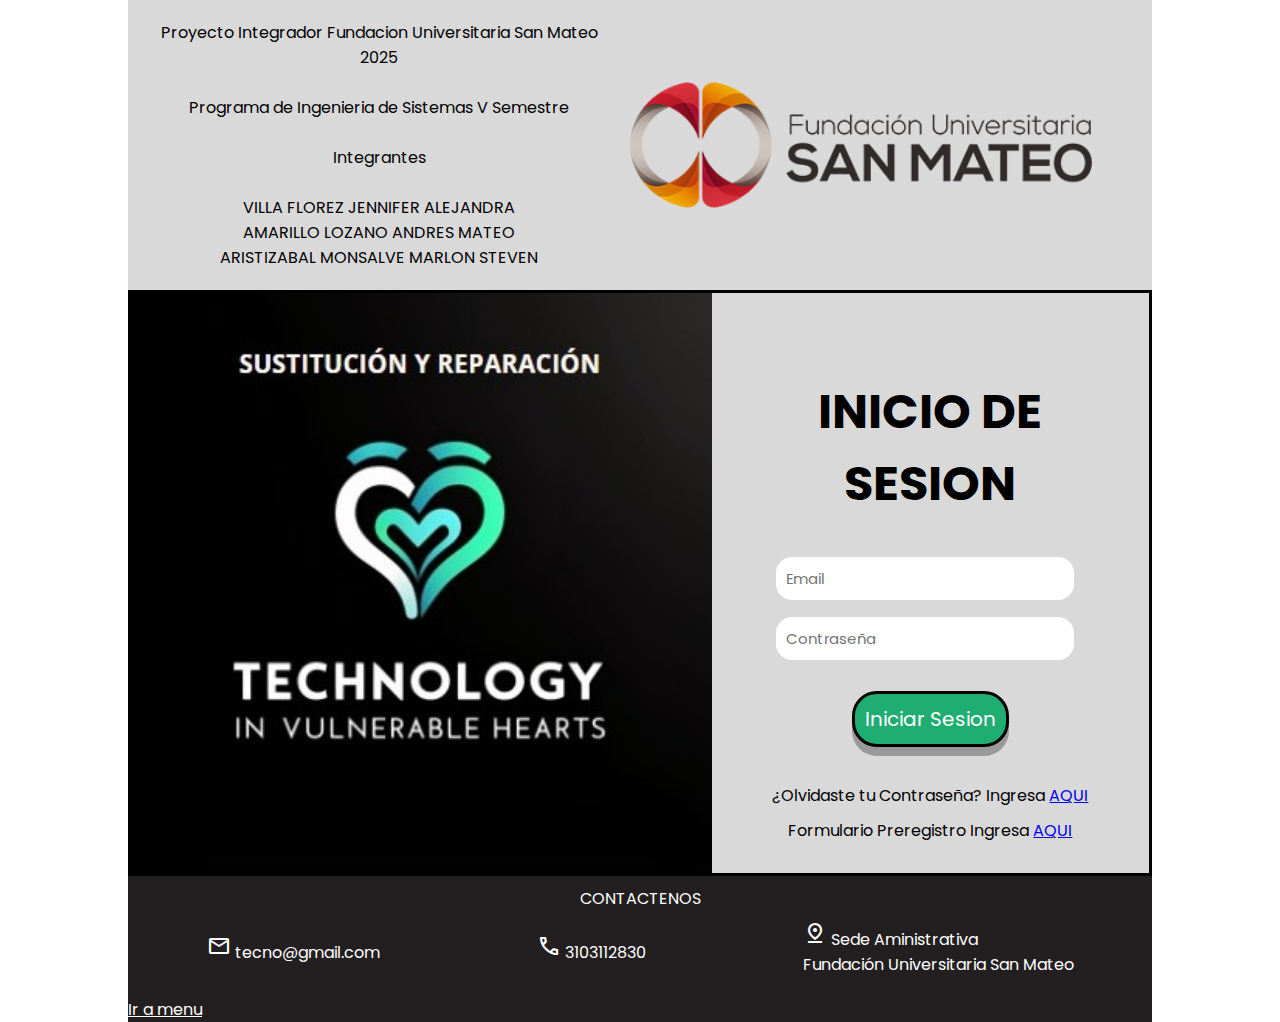
<file: index.html>
<!--LOGIN-->

<!DOCTYPE html>
<html lang="es">
    <head>
        <meta charset="UTF-8"> 
        <meta name="viewport" content="width=device-width, initial-scale=1.0">
        <!--Para los Iconos-->
        <link rel="stylesheet" href="https://fonts.googleapis.com/css2?family=Material+Symbols+Outlined" />
        <!--Conexión a CSS-->
        <link rel="stylesheet" href="estilos/styles.css">
        <!--Pestaña-->
        <title>LOGIN TECHNOLOGY IN VULNERABLE HEARTS</title>
    </head>
    <!--ENCABEZADO-->
    <header>
        <!--Pie de Pagina Nombres de Integrantes.-->
        <p>Proyecto Integrador Fundacion Universitaria San Mateo 2025<br> <br>Programa de Ingenieria de Sistemas V Semestre<br><br>Integrantes <br><br>VILLA FLOREZ JENNIFER ALEJANDRA <br>AMARILLO LOZANO ANDRES MATEO <br>ARISTIZABAL MONSALVE MARLON STEVEN</p>
        <!--Imagen de San Mateo Encabezado.-->
        <img src="imagenes/logo_san_mateo.png" alt="Logo San Mateo">
    </header>
    <!--CUERPO-->
    <body>
        <!--Codigo principal***Jennifer Villa***-->
        <main>
            <form id="cont_ini_sesion">
                <img src="imagenes/logo.jpg" alt="IMAGEN TECHNOLOGY IN VULNERABLE HEARTS">
                <section id="ini_sesion">
                    <!--Titulo Inicio de Sesion-->
                    <h1>INICIO DE SESION</h1>
                    <section id="input_login">
                        <!--Campo de Usuario-->
                        <input type="email" id="correo_elect" name="correo_elect" title="Correo Electronico" placeholder="Email" maxlength="100" required>
                        <!--Campo de Contraseña-->
                        <input type="password" id="contraseña" name="contraseña" title="Contraseña" placeholder="Contraseña" maxlength="50" required>
                    </section>
                    <section id="boton_login">
                        <!--Boton Iniciar Sesion-->
                        <button type="submit" id="boton_ini_ses">Iniciar Sesion</button>
                    </section>
                    <section id="contenedor_links">
                        <!--Parrafo para crear cuenta nueva.-->
                        <p>¿Olvidaste tu Contraseña? Ingresa <a href="rec_cuenta.html">AQUI</a></p>
                        <!--Parrafo Formulario de Preregistro.-->
                        <p>Formulario Preregistro Ingresa <a href="formulario_preinscripcion.html">AQUI</a></p>
                    </section>
                </section>
            </form>
        </main>
    </body> 
    <!--PIE DE PAGINA-->
    <footer>
        <section class="cont_titulo_footer">
            <p>CONTACTENOS</p>
        </section>
        <section class="cont_article_footer">
            <article>
                <!--Icono de Email-->
                <p><span class="material-symbols-outlined">mail</span> tecno@gmail.com</p>
            </article>
            <article>
                <!--Icono de Email-->
                <p><span class="material-symbols-outlined">call</span> 3103112830</p>
            </article>
            <article>
                <!--Icono de Email-->
                <p><span class="material-symbols-outlined">pin_drop</span> Sede Aministrativa</p>
                <p>Fundación Universitaria San Mateo</p>
            </article>
        </section>
        <a href="menu_principal.html" style="color: white;">Ir a menu</a>
    </footer>
</html>
</file>
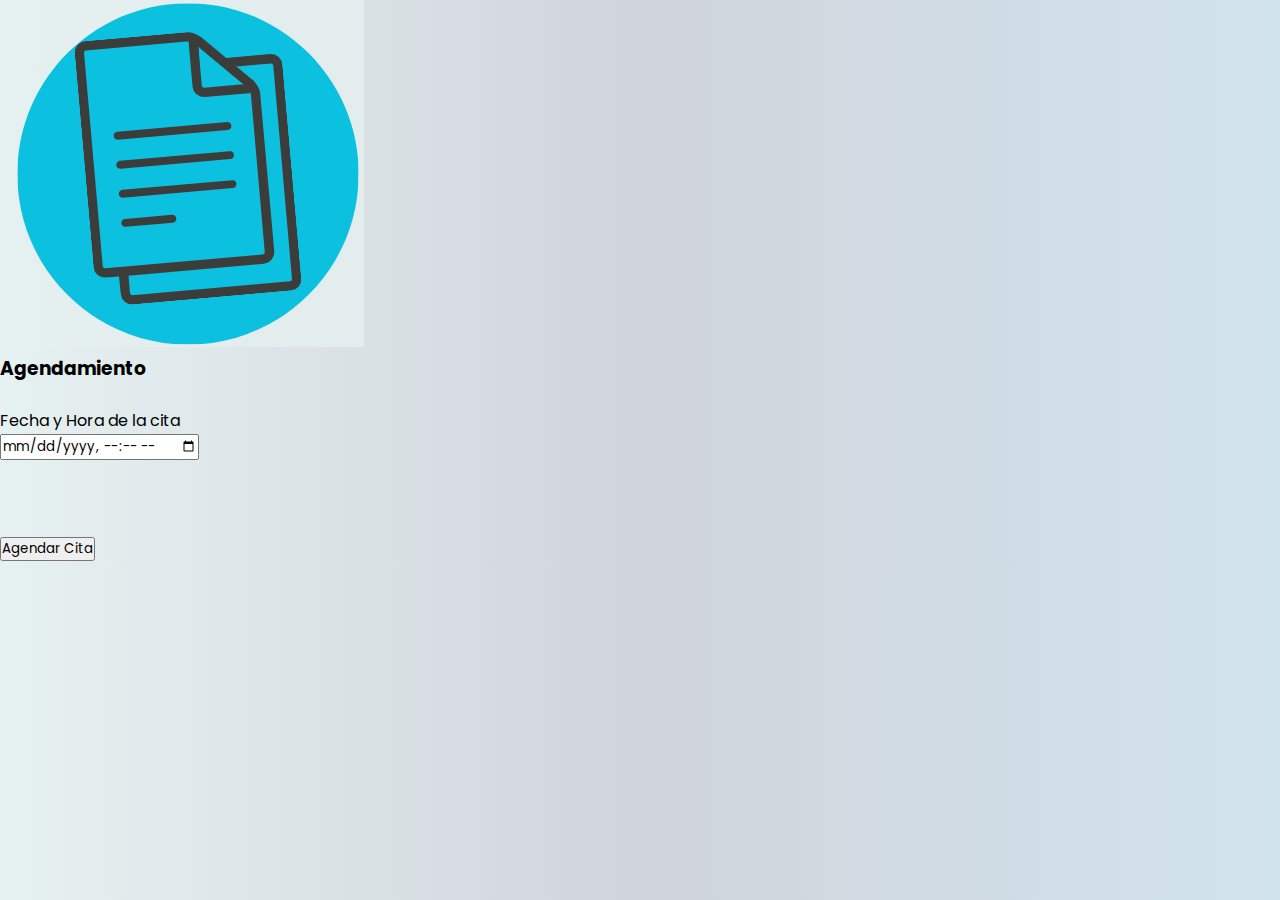
<file: Agendamiento_cita.html>
<!--Agendamiento de cita -->

<!DOCTYPE html>
    <html lang="es">
    <head>
        <meta charset="UTF-8">
        <meta name="viewport" content="width=device-width, initial-scale=1.0">
        <link rel="stylesheet" href="estilos/style_agendamiento.css">
        <title>AGENDAMIENTO DE CITA TECHNOLOGY IN VULNERABLE HEARTS</title>
    </head>
    <header>
           

    </header>
    <body>
        <main>

            <img src="imagenes/imag_agendamiento.png" alt="perfil_agendamiento">
                <h3>Agendamiento</h3>
            <br>

            <label for="fecha-hora">Fecha y Hora de la cita</label><br>
            <input type="datetime-local" id="fecha-hora" name="fecha-hora" required>
            <br><br><br><br>
            <!--Boton de agendar cita -->
            <button type="submit">Agendar Cita</button>
           

        
        </main>
    </body>
    <footer>

    </footer>
</html>
</file>
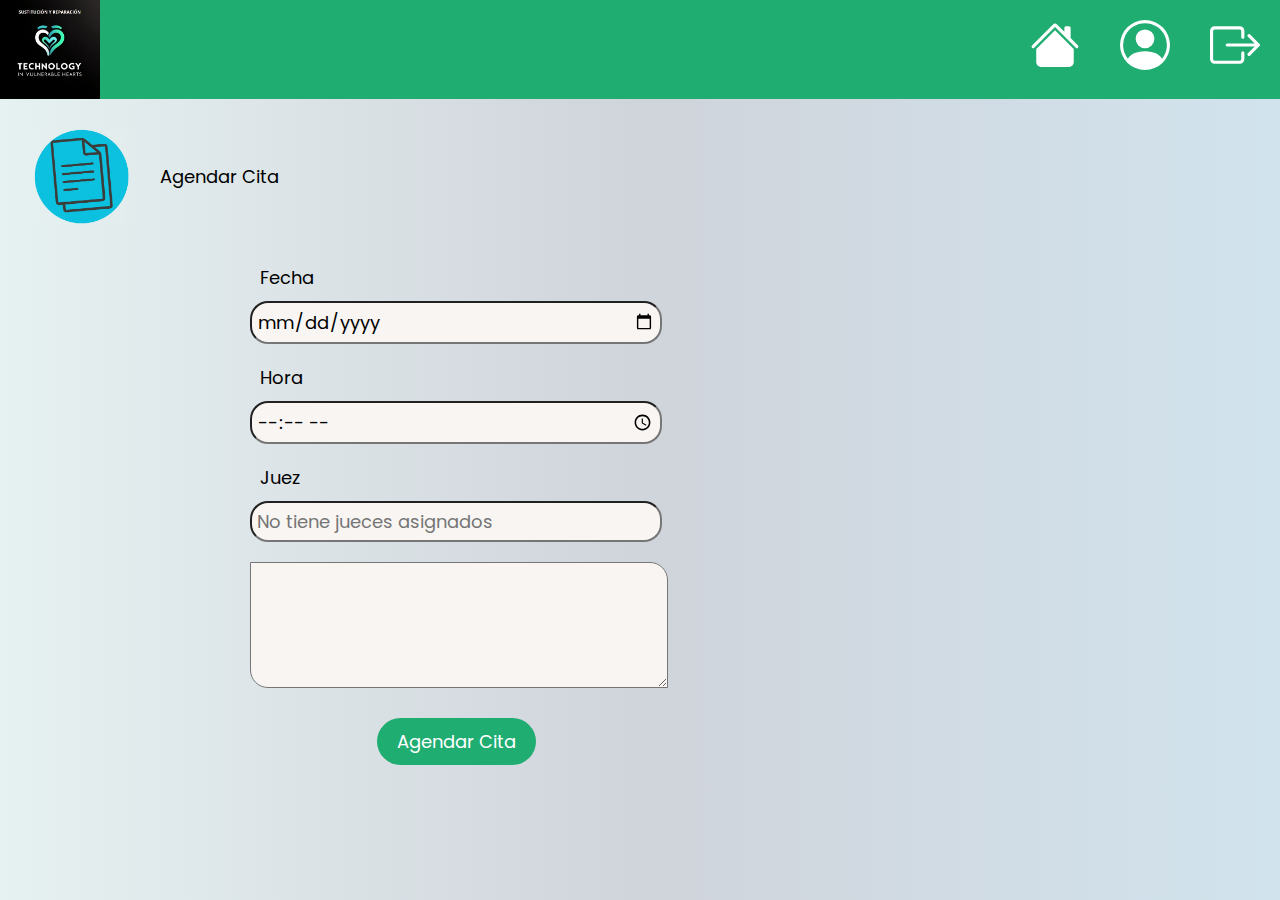
<file: agendamiento_cita.html>
<!--Agendamiento de cita -->

<!DOCTYPE html>
    <html lang="es">
    <head>
        <meta charset="UTF-8">
        <meta name="viewport" content="width=device-width, initial-scale=1.0">
        <link rel="stylesheet" href="estilos/style_agendamiento.css">
        <title>AGENDAMIENTO DE CITA TECHNOLOGY IN VULNERABLE HEARTS</title>
    </head>
    <body>
        <header>
            <nav>
                <ul>
                    <img src="imagenes/logo.jpg" alt="">
                </ul>
                <a href="menu_principal.html" title="Ir al Inicio"><svg xmlns="http://www.w3.org/2000/svg" width="16" height="16" fill="currentColor" class="bi bi-house-fill" viewBox="0 0 16 16">
                    <path d="M8.707 1.5a1 1 0 0 0-1.414 0L.646 8.146a.5.5 0 0 0 .708.708L8 2.207l6.646 6.647a.5.5 0 0 0 .708-.708L13 5.793V2.5a.5.5 0 0 0-.5-.5h-1a.5.5 0 0 0-.5.5v1.293z"/>
                    <path d="m8 3.293 6 6V13.5a1.5 1.5 0 0 1-1.5 1.5h-9A1.5 1.5 0 0 1 2 13.5V9.293z"/>
                  </svg></a>
                <a href="detalles_usuario.html" title="Ir a Detalles del Usuario"><svg xmlns="http://www.w3.org/2000/svg" width="16" height="16" fill="currentColor" class="bi bi-person-circle" viewBox="0 0 16 16">
                    <path d="M11 6a3 3 0 1 1-6 0 3 3 0 0 1 6 0"/>
                    <path fill-rule="evenodd" d="M0 8a8 8 0 1 1 16 0A8 8 0 0 1 0 8m8-7a7 7 0 0 0-5.468 11.37C3.242 11.226 4.805 10 8 10s4.757 1.225 5.468 2.37A7 7 0 0 0 8 1"/>
                </svg></a>
                <a href="index.html" title="Cerrar Sesión"><svg xmlns="http://www.w3.org/2000/svg" width="16" height="16" fill="currentColor" class="bi bi-box-arrow-right" viewBox="0 0 16 16">
                    <path fill-rule="evenodd" d="M10 12.5a.5.5 0 0 1-.5.5h-8a.5.5 0 0 1-.5-.5v-9a.5.5 0 0 1 .5-.5h8a.5.5 0 0 1 .5.5v2a.5.5 0 0 0 1 0v-2A1.5 1.5 0 0 0 9.5 2h-8A1.5 1.5 0 0 0 0 3.5v9A1.5 1.5 0 0 0 1.5 14h8a1.5 1.5 0 0 0 1.5-1.5v-2a.5.5 0 0 0-1 0z"/>
                    <path fill-rule="evenodd" d="M15.854 8.354a.5.5 0 0 0 0-.708l-3-3a.5.5 0 0 0-.708.708L14.293 7.5H5.5a.5.5 0 0 0 0 1h8.793l-2.147 2.146a.5.5 0 0 0 .708.708z"/>
                  </svg></a>
            </nav>
        </header>
        <main>
            <section class="cont_1">
                <img src="imagenes/imag_agendamiento.png" alt="perfil_agendamiento">
                <P>Agendar Cita</P>
            </section>
            <form action="">
                <section class="cont_form">
                    <p>Fecha</p>
                    <input type="date" id="" name="" required>
                    <p>Hora</p>
                    <input type="time" min="08:00" max="16:00" id="" name="" required>
                    <p>Juez</p>
                    <input type="text" id="id_juez" name="id_juez" placeholder="No tiene jueces asignados" readonly>
                    <textarea name="" id="" readonly>
                        
                    </textarea>
                    <button type="submit">Agendar Cita</button>
                </section>
            </form>
        <main>
    </body>
</html>
</file>
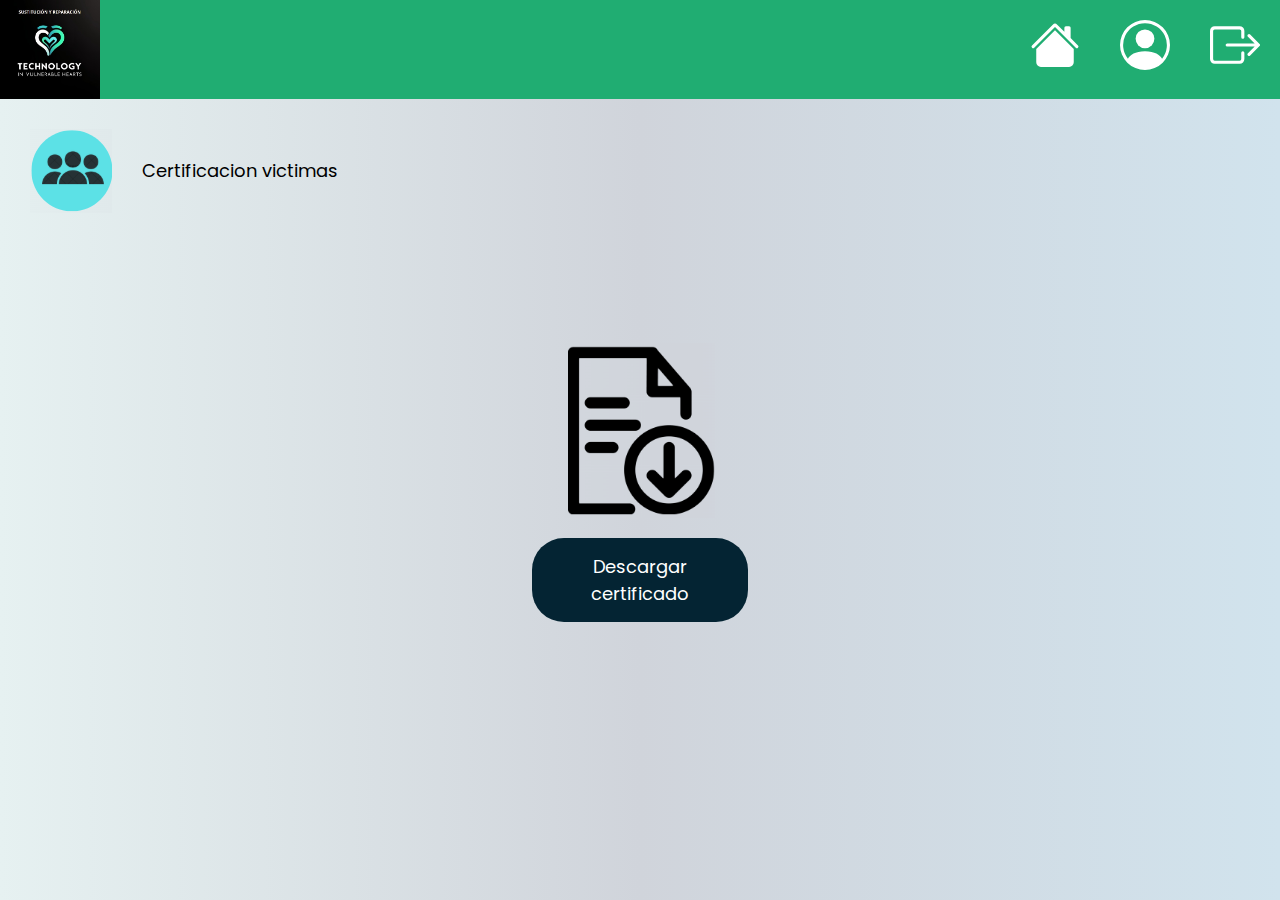
<file: Certificacion_victi.html>
<!--Certificacion victimas -->

<!DOCTYPE html>
    <html lang="es">
    <head>
        <meta charset="UTF-8">
        <meta name="viewport" content="width=device-width, initial-scale=1.0">
        <link rel="stylesheet" href="estilos/styles_certificado_victi.css">
        <title>CERTIFICACION VICTIMAS TECHNOLOGY IN VULNERABLE HEARTS</title>
    </head>
    <header>
        <nav>
            <ul>
                <img src="imagenes/logo.jpg" alt="">
            </ul>
            <a href="menu_principal.html" title="Ir al Inicio"><svg xmlns="http://www.w3.org/2000/svg" width="16" height="16" fill="currentColor" class="bi bi-house-fill" viewBox="0 0 16 16">
                <path d="M8.707 1.5a1 1 0 0 0-1.414 0L.646 8.146a.5.5 0 0 0 .708.708L8 2.207l6.646 6.647a.5.5 0 0 0 .708-.708L13 5.793V2.5a.5.5 0 0 0-.5-.5h-1a.5.5 0 0 0-.5.5v1.293z"/>
                <path d="m8 3.293 6 6V13.5a1.5 1.5 0 0 1-1.5 1.5h-9A1.5 1.5 0 0 1 2 13.5V9.293z"/>
              </svg></a>
            <a href="detalles_usuario.html" title="Ir a Detalles del Usuario"><svg xmlns="http://www.w3.org/2000/svg" width="16" height="16" fill="currentColor" class="bi bi-person-circle" viewBox="0 0 16 16">
                <path d="M11 6a3 3 0 1 1-6 0 3 3 0 0 1 6 0"/>
                <path fill-rule="evenodd" d="M0 8a8 8 0 1 1 16 0A8 8 0 0 1 0 8m8-7a7 7 0 0 0-5.468 11.37C3.242 11.226 4.805 10 8 10s4.757 1.225 5.468 2.37A7 7 0 0 0 8 1"/>
            </svg></a>
            <a href="index.html" title="Cerrar Sesión"><svg xmlns="http://www.w3.org/2000/svg" width="16" height="16" fill="currentColor" class="bi bi-box-arrow-right" viewBox="0 0 16 16">
                <path fill-rule="evenodd" d="M10 12.5a.5.5 0 0 1-.5.5h-8a.5.5 0 0 1-.5-.5v-9a.5.5 0 0 1 .5-.5h8a.5.5 0 0 1 .5.5v2a.5.5 0 0 0 1 0v-2A1.5 1.5 0 0 0 9.5 2h-8A1.5 1.5 0 0 0 0 3.5v9A1.5 1.5 0 0 0 1.5 14h8a1.5 1.5 0 0 0 1.5-1.5v-2a.5.5 0 0 0-1 0z"/>
                <path fill-rule="evenodd" d="M15.854 8.354a.5.5 0 0 0 0-.708l-3-3a.5.5 0 0 0-.708.708L14.293 7.5H5.5a.5.5 0 0 0 0 1h8.793l-2.147 2.146a.5.5 0 0 0 .708.708z"/>
              </svg></a>
        </nav>
    </header>
    <body>
        <main>
            <section class="cont_1">
                <img src="imagenes/imag_certif.png" alt="perfil_certif">
                <P>Certificacion victimas</P>
            </section>
            <section class="cont_2">
                <img src="imagenes/ima_certificado.png" alt="logo_descargar_certificado">
                <!--Boton de descargar certificado-->
                <button type="submit" id="Descargar_certificado">Descargar certificado</button>
            </section>
        </main>
    </body>
    <footer>

    </footer>
</html>
</file>
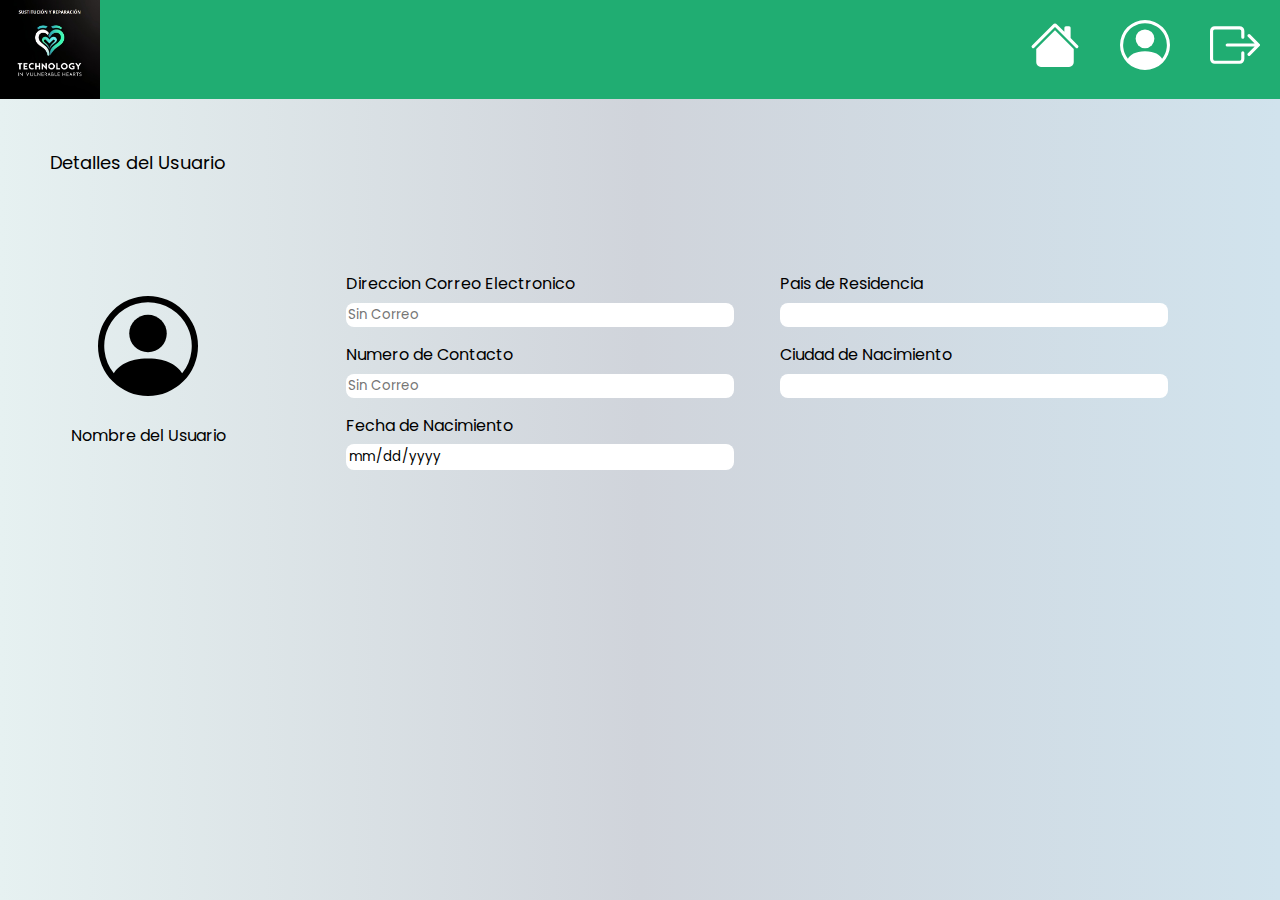
<file: detalles_usuario.html>
<!DOCTYPE html>
<html lang="es">
    <head>
        <meta charset="UTF-8">
        <meta name="viewport" content="width=device-width, initial-scale=1.0">
        <link rel="stylesheet" href="estilos/style_detalles_usuario.css">
        <title>Detalles del Usuario</title>
    </head>
    <header>
        <nav>
            <ul>
                <img src="imagenes/logo.jpg" alt="">
            </ul>
            <a href="menu_principal.html" title="Ir al Inicio"><svg xmlns="http://www.w3.org/2000/svg" width="16" height="16" fill="currentColor" class="bi bi-house-fill" viewBox="0 0 16 16">
                <path d="M8.707 1.5a1 1 0 0 0-1.414 0L.646 8.146a.5.5 0 0 0 .708.708L8 2.207l6.646 6.647a.5.5 0 0 0 .708-.708L13 5.793V2.5a.5.5 0 0 0-.5-.5h-1a.5.5 0 0 0-.5.5v1.293z"/>
                <path d="m8 3.293 6 6V13.5a1.5 1.5 0 0 1-1.5 1.5h-9A1.5 1.5 0 0 1 2 13.5V9.293z"/>
              </svg></a>
            <a href="detalles_usuario.html" title="Ir a Detalles del Usuario"><svg xmlns="http://www.w3.org/2000/svg" width="16" height="16" fill="currentColor" class="bi bi-person-circle" viewBox="0 0 16 16">
                <path d="M11 6a3 3 0 1 1-6 0 3 3 0 0 1 6 0"/>
                <path fill-rule="evenodd" d="M0 8a8 8 0 1 1 16 0A8 8 0 0 1 0 8m8-7a7 7 0 0 0-5.468 11.37C3.242 11.226 4.805 10 8 10s4.757 1.225 5.468 2.37A7 7 0 0 0 8 1"/>
            </svg></a>
            <a href="index.html" title="Cerrar Sesión"><svg xmlns="http://www.w3.org/2000/svg" width="16" height="16" fill="currentColor" class="bi bi-box-arrow-right" viewBox="0 0 16 16">
                <path fill-rule="evenodd" d="M10 12.5a.5.5 0 0 1-.5.5h-8a.5.5 0 0 1-.5-.5v-9a.5.5 0 0 1 .5-.5h8a.5.5 0 0 1 .5.5v2a.5.5 0 0 0 1 0v-2A1.5 1.5 0 0 0 9.5 2h-8A1.5 1.5 0 0 0 0 3.5v9A1.5 1.5 0 0 0 1.5 14h8a1.5 1.5 0 0 0 1.5-1.5v-2a.5.5 0 0 0-1 0z"/>
                <path fill-rule="evenodd" d="M15.854 8.354a.5.5 0 0 0 0-.708l-3-3a.5.5 0 0 0-.708.708L14.293 7.5H5.5a.5.5 0 0 0 0 1h8.793l-2.147 2.146a.5.5 0 0 0 .708.708z"/>
              </svg></a>
        </nav>
    </header>
    <body>
        <div>
            <p>Detalles del Usuario</p>
        </div>
        <main>
            <section class="cont_1">
                <svg xmlns="http://www.w3.org/2000/svg" width="16" height="16" fill="currentColor" class="bi bi-person-circle" viewBox="0 0 16 16">
                    <path d="M11 6a3 3 0 1 1-6 0 3 3 0 0 1 6 0"/>
                    <path fill-rule="evenodd" d="M0 8a8 8 0 1 1 16 0A8 8 0 0 1 0 8m8-7a7 7 0 0 0-5.468 11.37C3.242 11.226 4.805 10 8 10s4.757 1.225 5.468 2.37A7 7 0 0 0 8 1"/>
                </svg>
                <p>Nombre del Usuario</p>
            </section>
            <section class="cont_2">
                <p>Direccion Correo Electronico</p>
                <input type="email" id="correo_elect" name="correo_elect" placeholder="Sin Correo" readonly>
                <p>Numero de Contacto</p>
                <input type="text" id="Celular" name="Celular" placeholder="Sin Correo" readonly>
                <p>Fecha de Nacimiento</p>
                <input type="date" id="fecha_nacimiento" name="fecha_nacimiento" readonly>
            </section>
            <section class="cont_3">
                <p>Pais de Residencia</p>
                <input type="text" id="id_pais" name="id_pais" readonly>
                <p>Ciudad de Nacimiento</p>
                <input type="text" id="id_ciudad" name="id_ciudad" readonly>
            </section>
        </main>
        
    </body>
    <footer>

    </footer>
</html>
</file>
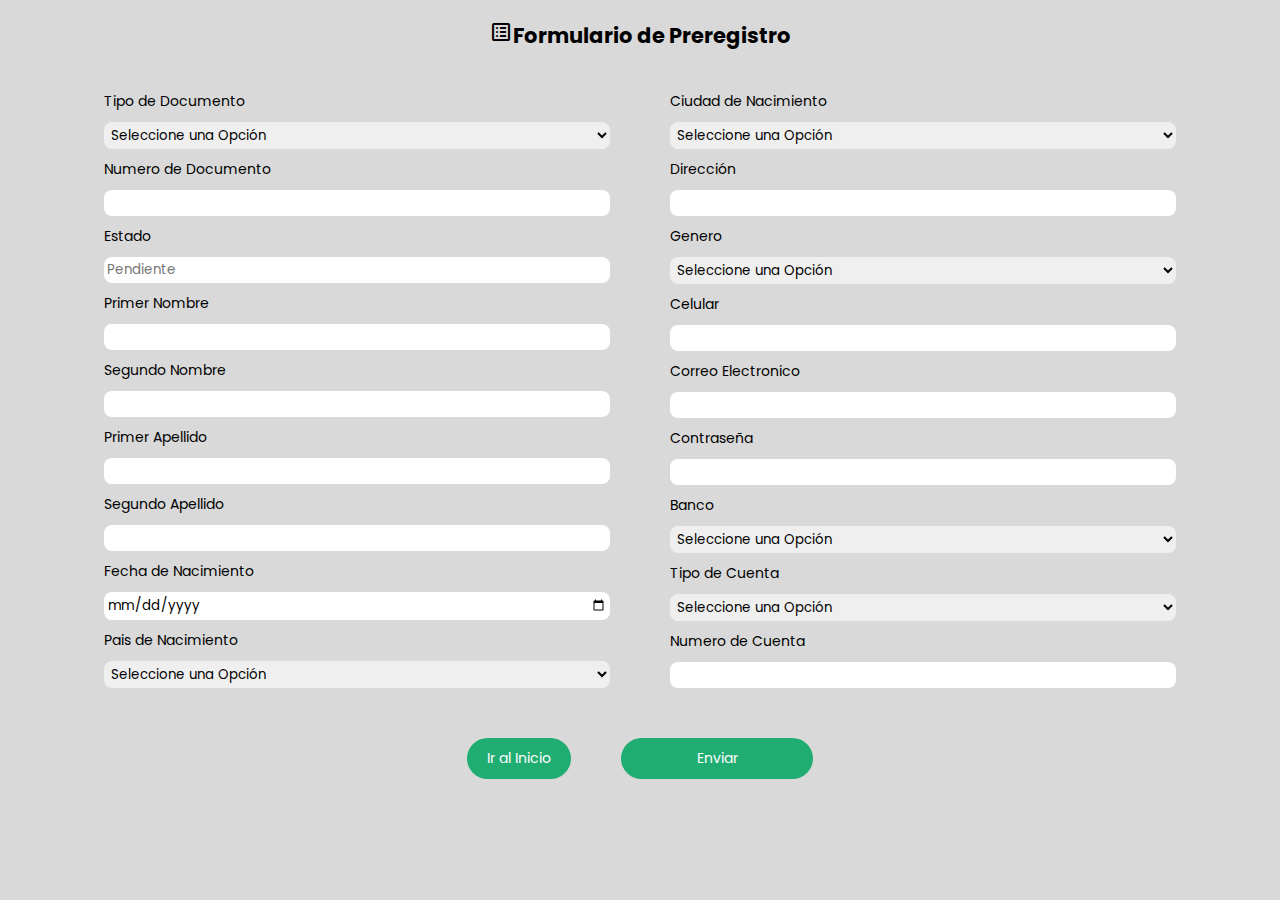
<file: formulario_preinscripcion.html>
<!DOCTYPE html>
<html lang="es">
    <head>
        <meta charset="UTF-8">
        <meta name="viewport" content="width=device-width, initial-scale=1.0">
        <!--Conexion a CSS-->
        <link rel="stylesheet" href="estilos/styles_formulario_p.css">
        <!--Iconos-->
        <link rel="stylesheet" href="https://fonts.googleapis.com/css2?family=Material+Symbols+Outlined" />
        <title>Formulario Preinscripción</title>
    </head>
    <header>
        <span class="material-symbols-outlined">list_alt</span>
        <h2>Formulario de Preregistro</h2>
    </header>
    <body>
        <form>
            <section>
                <article>
                    <!--Seleccionar el tipo de documento-->
                    <p>Tipo de Documento</p>
                    <select id="id_tipo_documento" name="id_tipo_documento" required>
                        <!--Opciones de la casilla desplegable-->
                        <option value="">Seleccione una Opción</option>
                    </select>
                    <!--Numero de Documento-->
                    <p>Numero de Documento</p>
                    <input type="text" id="id_usuario" name="id_usuario" title="Numero de Documento" required>
                    <!--Estado del Usuario-->
                    <p>Estado</p>
                    <input type="text" id="id_estado" name="id_estado" placeholder="Pendiente" title="Estado" readonly>
                    <!--Primer Nombre-->
                    <p>Primer Nombre</p>
                    <input type="text" id="pri_nom" name="pri_nom" title="Primer Nombre" maxlength="50" required>
                    <!--Segundo Nombre-->
                    <p>Segundo Nombre</p>
                    <input type="text" id="seg_nom" name="seg_nom" maxlength="50" title="Segundo Nombre">
                    <!--Primer Apellido-->
                    <p>Primer Apellido</p>
                    <input type="text" id="pri_ape" name="pri_ape" maxlength="50" title="Primer Apellido" required>
                    <!--Segundo Apellido-->
                    <p>Segundo Apellido</p>
                    <input type="text" id="seg_ape" name="seg_ape" maxlength="50" title="Segundo Apellido">
                    <!--Fecha de Nacimiento-->
                    <p>Fecha de Nacimiento</p>
                    <input type="date" id="fecha_nacimiento" name="fecha_nacimiento" title="Fecha Nacimiento" required>
                    <!--Pais de Nacimiento-->
                    <p>Pais de Nacimiento</p>
                    <select name="id_pais_naci" id="id_pais_naci" required>
                        <!--Opciones de la casilla desplegable-->
                        <option value="">Seleccione una Opción</option>
                    </select>
                </article>
                <article>
                    <!--Ciudad de Nacimiento-->
                    <p>Ciudad de Nacimiento</p>
                    <select name="id_ciudad_naci" id="id_ciudad_naci" required>
                        <!--Opciones de la casilla desplegable-->
                        <option value="">Seleccione una Opción</option>
                    </select>
                    <!--Dirección-->
                    <p>Dirección</p>
                    <input type="text" id="direccion" name="direccion" maxlength="100" title="Direccion" required>
                    <!--Genero-->
                    <p>Genero</p>
                    <select id="genero" name="genero" required>
                        <!--Opciones de la casilla desplegable-->
                        <option value="">Seleccione una Opción</option>
                    </select>
                    <!--Celular-->
                    <p>Celular</p>
                    <input type="text" id="celular" name="celular" title="Celular" maxlength="30" required>
                    <!--Correo Electronico-->
                    <p>Correo Electronico</p>
                    <input type="email" id="correo_elect" name="correo_elect" maxlength="100" title="Correo Electronico" required>
                    <!--Contraseña-->
                    <p>Contraseña</p>
                    <input type="password" id="contraseña" name="contraseña" maxlength="50" title="Contraseña">
                    <!--Banco-->
                    <p>Banco</p>
                    <select id="id_banco" name="id_banco" required>
                        <option value="">Seleccione una Opción</option>
                    </select>
                    <!--Tipo de Cuenta-->
                    <p>Tipo de Cuenta</p>
                    <select id="id_tipo_cuenta" name="id_tipo_cuenta" required>
                        <option value="">Seleccione una Opción</option>
                    </select>
                    <!--Numero de Cuenta-->
                    <p>Numero de Cuenta</p>
                    <input type="number" id="num_cuenta" name="num_cuenta" min="0" maxlength="50" title="Numero de Cuenta">
                </article>
            </section>
            <div class="cont_boton">
                <a href="index.html">Ir al Inicio</a>
                <button type="submit">Enviar</button>
            </div>
                
        </form>
    </body>
    <footer>

    </footer>
</html>
</file>
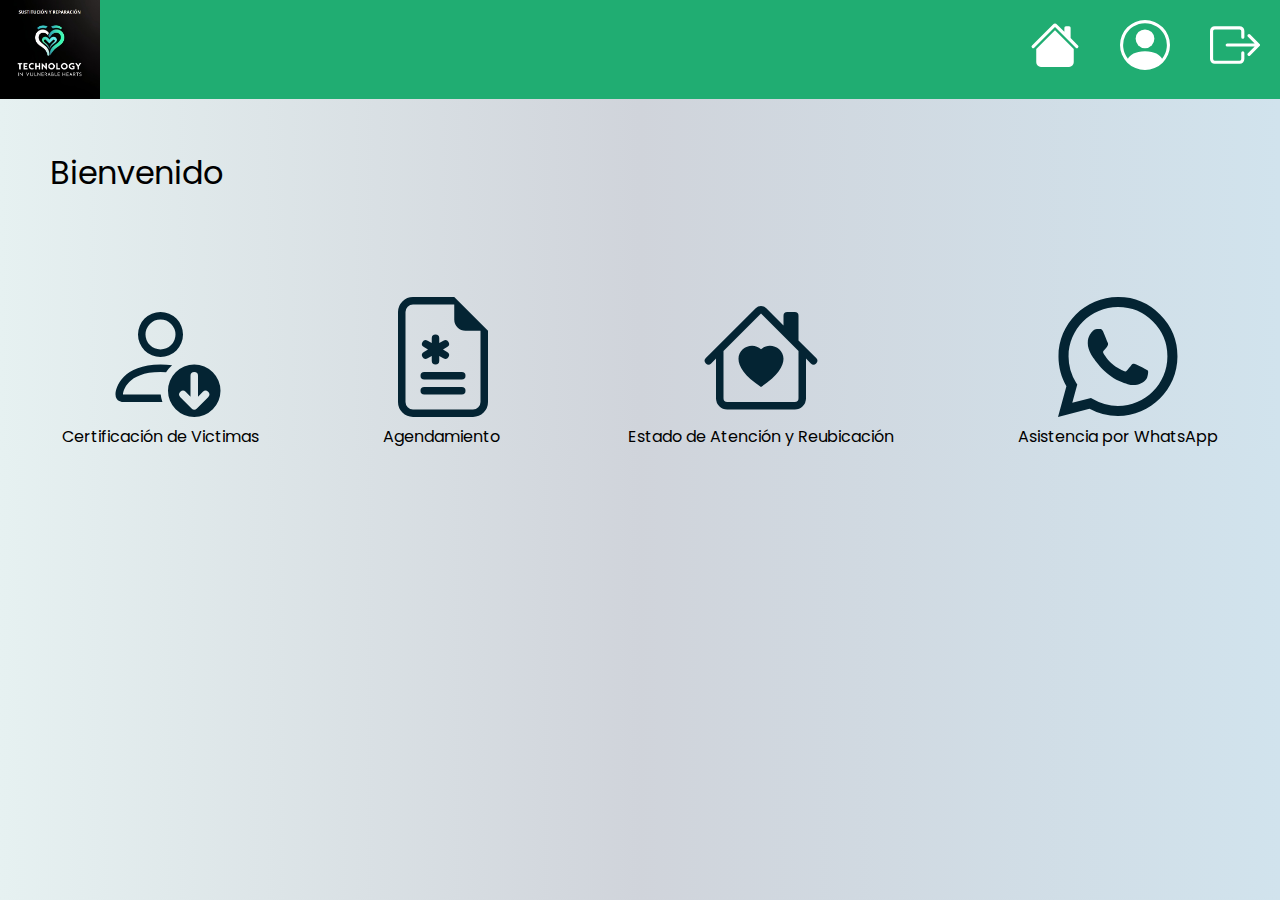
<file: menu_principal.html>
<!DOCTYPE html>
<html lang="es">
    <head>
        <meta charset="UTF-8">
        <meta name="viewport" content="width=device-width, initial-scale=1.0">
        <link rel="stylesheet" href="estilos/styles_menu_principal.css">
        <title>Menu Principal</title>
    </head>
    <header>
        <nav>
            <ul>
                <img src="imagenes/logo.jpg" alt="">
            </ul>
            <a href="menu_principal.html" title="Ir al Inicio"><svg xmlns="http://www.w3.org/2000/svg" width="16" height="16" fill="currentColor" class="bi bi-house-fill" viewBox="0 0 16 16">
                <path d="M8.707 1.5a1 1 0 0 0-1.414 0L.646 8.146a.5.5 0 0 0 .708.708L8 2.207l6.646 6.647a.5.5 0 0 0 .708-.708L13 5.793V2.5a.5.5 0 0 0-.5-.5h-1a.5.5 0 0 0-.5.5v1.293z"/>
                <path d="m8 3.293 6 6V13.5a1.5 1.5 0 0 1-1.5 1.5h-9A1.5 1.5 0 0 1 2 13.5V9.293z"/>
              </svg></a>
            <a href="detalles_usuario.html" title="Ir a Detalles del Usuario"><svg xmlns="http://www.w3.org/2000/svg" width="16" height="16" fill="currentColor" class="bi bi-person-circle" viewBox="0 0 16 16">
                <path d="M11 6a3 3 0 1 1-6 0 3 3 0 0 1 6 0"/>
                <path fill-rule="evenodd" d="M0 8a8 8 0 1 1 16 0A8 8 0 0 1 0 8m8-7a7 7 0 0 0-5.468 11.37C3.242 11.226 4.805 10 8 10s4.757 1.225 5.468 2.37A7 7 0 0 0 8 1"/>
            </svg></a>
            <a href="index.html" title="Cerrar Sesión"><svg xmlns="http://www.w3.org/2000/svg" width="16" height="16" fill="currentColor" class="bi bi-box-arrow-right" viewBox="0 0 16 16">
                <path fill-rule="evenodd" d="M10 12.5a.5.5 0 0 1-.5.5h-8a.5.5 0 0 1-.5-.5v-9a.5.5 0 0 1 .5-.5h8a.5.5 0 0 1 .5.5v2a.5.5 0 0 0 1 0v-2A1.5 1.5 0 0 0 9.5 2h-8A1.5 1.5 0 0 0 0 3.5v9A1.5 1.5 0 0 0 1.5 14h8a1.5 1.5 0 0 0 1.5-1.5v-2a.5.5 0 0 0-1 0z"/>
                <path fill-rule="evenodd" d="M15.854 8.354a.5.5 0 0 0 0-.708l-3-3a.5.5 0 0 0-.708.708L14.293 7.5H5.5a.5.5 0 0 0 0 1h8.793l-2.147 2.146a.5.5 0 0 0 .708.708z"/>
              </svg></a>
        </nav>
    </header>
    <body>
        <main>
            <section class="cont_bienvenido">
                <p>Bienvenido</p>
            </section>
            <section class="cont_cont_principal">
                <!--Certificación Victimas-->
                <a href="certificacion_victi.html"><svg xmlns="http://www.w3.org/2000/svg" width="16" height="16" fill="currentColor" class="bi bi-person-down" viewBox="0 0 16 16">
                    <path d="M12.5 9a3.5 3.5 0 1 1 0 7 3.5 3.5 0 0 1 0-7m.354 5.854 1.5-1.5a.5.5 0 0 0-.708-.708l-.646.647V10.5a.5.5 0 0 0-1 0v2.793l-.646-.647a.5.5 0 0 0-.708.708l1.5 1.5a.5.5 0 0 0 .708 0M11 5a3 3 0 1 1-6 0 3 3 0 0 1 6 0M8 7a2 2 0 1 0 0-4 2 2 0 0 0 0 4"/>
                    <path d="M8.256 14a4.5 4.5 0 0 1-.229-1.004H3c.001-.246.154-.986.832-1.664C4.484 10.68 5.711 10 8 10q.39 0 .74.025c.226-.341.496-.65.804-.918Q8.844 9.002 8 9c-5 0-6 3-6 4s1 1 1 1z"/>
                  </svg><p>Certificación de Victimas</p></a>
                <!--Agendamiento-->
                <a href="agendamiento_cita.html"><svg xmlns="http://www.w3.org/2000/svg" width="16" height="16" fill="currentColor" class="bi bi-file-earmark-medical" viewBox="0 0 16 16">
                    <path d="M7.5 5.5a.5.5 0 0 0-1 0v.634l-.549-.317a.5.5 0 1 0-.5.866L6 7l-.549.317a.5.5 0 1 0 .5.866l.549-.317V8.5a.5.5 0 1 0 1 0v-.634l.549.317a.5.5 0 1 0 .5-.866L8 7l.549-.317a.5.5 0 1 0-.5-.866l-.549.317zm-2 4.5a.5.5 0 0 0 0 1h5a.5.5 0 0 0 0-1zm0 2a.5.5 0 0 0 0 1h5a.5.5 0 0 0 0-1z"/>
                    <path d="M14 14V4.5L9.5 0H4a2 2 0 0 0-2 2v12a2 2 0 0 0 2 2h8a2 2 0 0 0 2-2M9.5 3A1.5 1.5 0 0 0 11 4.5h2V14a1 1 0 0 1-1 1H4a1 1 0 0 1-1-1V2a1 1 0 0 1 1-1h5.5z"/>
                  </svg><p>Agendamiento</p></a>
                <!--Estado de Atención y Reubicación-->
                <a href=""><svg xmlns="http://www.w3.org/2000/svg" width="16" height="16" fill="currentColor" class="bi bi-house-heart" viewBox="0 0 16 16">
                    <path d="M8 6.982C9.664 5.309 13.825 8.236 8 12 2.175 8.236 6.336 5.309 8 6.982"/>
                    <path d="M8.707 1.5a1 1 0 0 0-1.414 0L.646 8.146a.5.5 0 0 0 .708.707L2 8.207V13.5A1.5 1.5 0 0 0 3.5 15h9a1.5 1.5 0 0 0 1.5-1.5V8.207l.646.646a.5.5 0 0 0 .708-.707L13 5.793V2.5a.5.5 0 0 0-.5-.5h-1a.5.5 0 0 0-.5.5v1.293zM13 7.207V13.5a.5.5 0 0 1-.5.5h-9a.5.5 0 0 1-.5-.5V7.207l5-5z"/>
                  </svg><p>Estado de Atención y Reubicación</p></a>
                <!--Atencion por WhatsApp-->
                <a href="https://wa.me/3246587095" target="_blank"><svg xmlns="http://www.w3.org/2000/svg" width="16" height="16" fill="currentColor" class="bi bi-whatsapp" viewBox="0 0 16 16">
                    <path d="M13.601 2.326A7.85 7.85 0 0 0 7.994 0C3.627 0 .068 3.558.064 7.926c0 1.399.366 2.76 1.057 3.965L0 16l4.204-1.102a7.9 7.9 0 0 0 3.79.965h.004c4.368 0 7.926-3.558 7.93-7.93A7.9 7.9 0 0 0 13.6 2.326zM7.994 14.521a6.6 6.6 0 0 1-3.356-.92l-.24-.144-2.494.654.666-2.433-.156-.251a6.56 6.56 0 0 1-1.007-3.505c0-3.626 2.957-6.584 6.591-6.584a6.56 6.56 0 0 1 4.66 1.931 6.56 6.56 0 0 1 1.928 4.66c-.004 3.639-2.961 6.592-6.592 6.592m3.615-4.934c-.197-.099-1.17-.578-1.353-.646-.182-.065-.315-.099-.445.099-.133.197-.513.646-.627.775-.114.133-.232.148-.43.05-.197-.1-.836-.308-1.592-.985-.59-.525-.985-1.175-1.103-1.372-.114-.198-.011-.304.088-.403.087-.088.197-.232.296-.346.1-.114.133-.198.198-.33.065-.134.034-.248-.015-.347-.05-.099-.445-1.076-.612-1.47-.16-.389-.323-.335-.445-.34-.114-.007-.247-.007-.38-.007a.73.73 0 0 0-.529.247c-.182.198-.691.677-.691 1.654s.71 1.916.81 2.049c.098.133 1.394 2.132 3.383 2.992.47.205.84.326 1.129.418.475.152.904.129 1.246.08.38-.058 1.171-.48 1.338-.943.164-.464.164-.86.114-.943-.049-.084-.182-.133-.38-.232"/>
                  </svg><p>Asistencia por WhatsApp</p></a>
            </section>
        </main>
    </body>
    <footer>

    </footer>
</html>
</file>
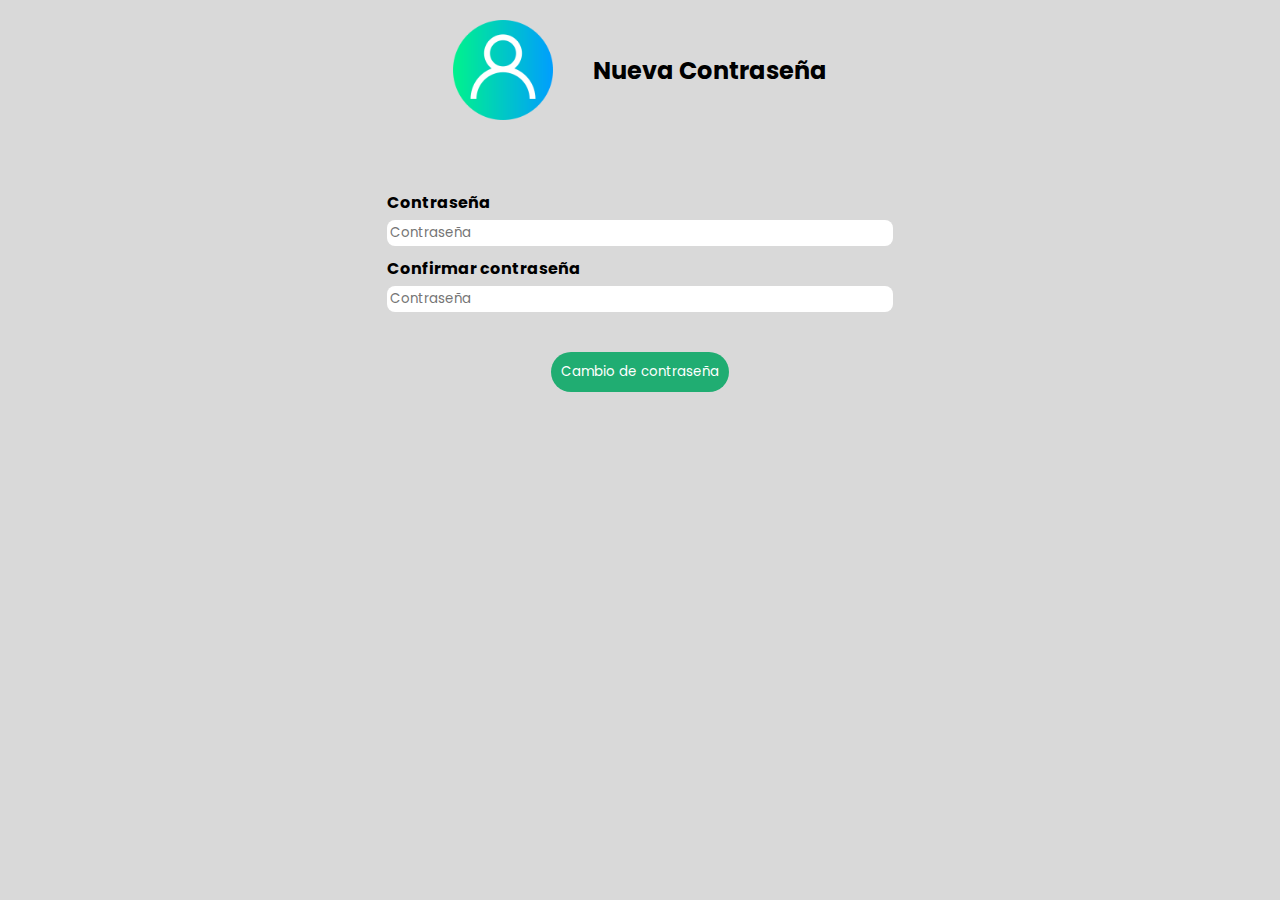
<file: nueva_contrase.html>
<!--nueva contraseña-->

<!DOCTYPE html>
    <html lang="es">
    <head>
        <meta charset="UTF-8">
        <meta name="viewport" content="width=device-width, initial-scale=1.0">
        <link rel="stylesheet" href="estilos/styles_nueva_contraseña.css">
        <title>NUEVA CONTRASEÑA TECHNOLOGY IN VULNERABLE HEARTS</title>
    </head>
    <header>
        <section class="cont_header">
            <img src="imagenes/logo_usuario.png" alt="imagen de Usuario">
            <h2>Nueva Contraseña</h2>
        </section>
    </header>
    <body>
        <main>
            <form>
                <section class="cont_central">
                    <h4>Contraseña</h4>
                    <!--Campo de contraseña-->
                    <input type="password" title="Contraseña" placeholder="Contraseña" required>
                    <h4>Confirmar contraseña</h4>
                    <!--Campo de confirmar contraseña--->
                    <input type="password" title="Contraseña" placeholder="Contraseña" required>  
                    <article>    
                        <!--Boton de cambio de contraseña-->
                        <button type="submit" id="Cambio_contraseña">Cambio de contraseña</button>
                    </article> 
                </section>
            </form>
        </main>
    </body>
    <footer>

    </footer>
</html>
</file>
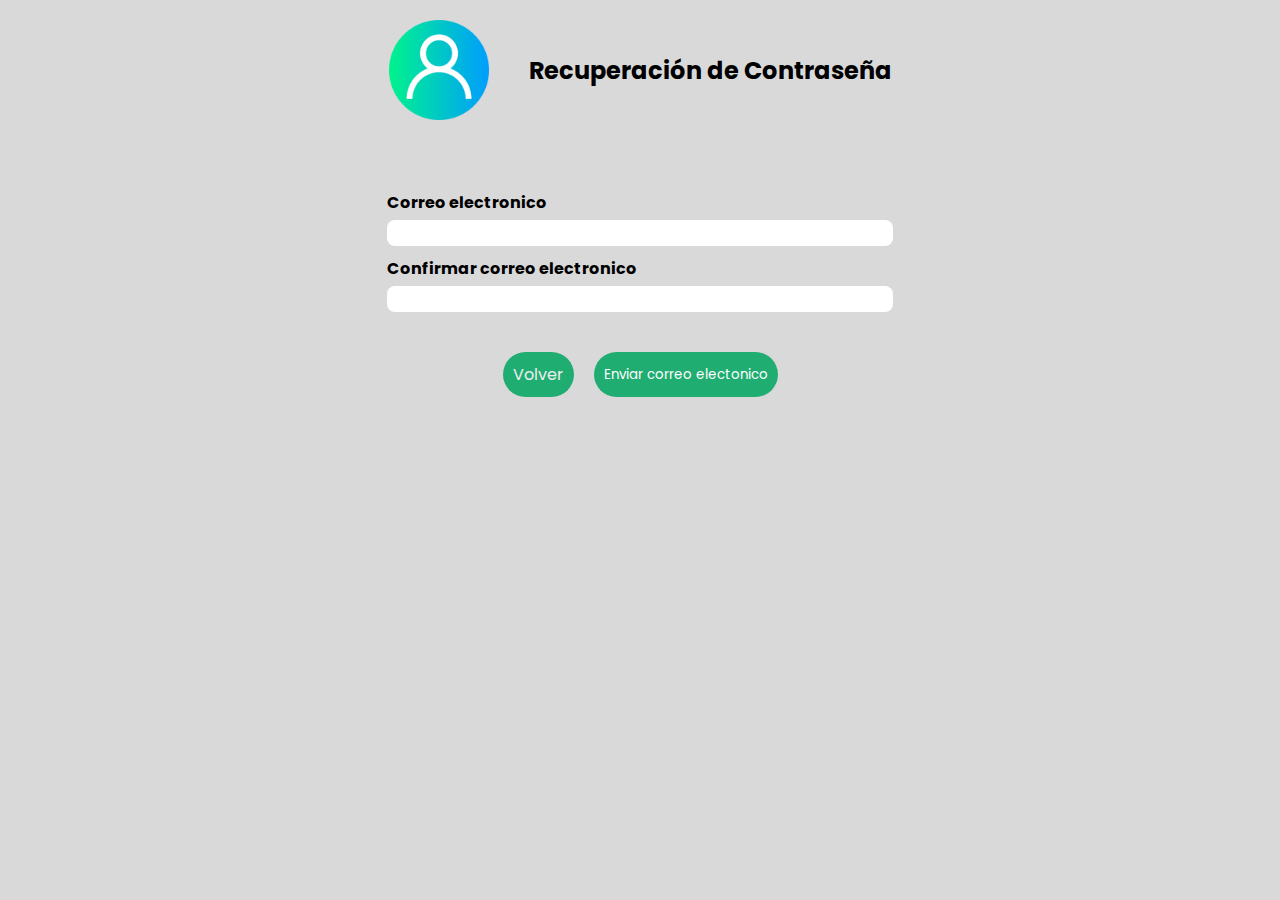
<file: rec_cuenta.html>
<!--REGISTRO-->

<!DOCTYPE html>
    <html lang="es">
    <head>
        <meta charset="UTF-8">
        <meta name="viewport" content="width=device-width, initial-scale=1.0">
        <link rel="stylesheet" href="estilos/styles_rec_cuenta.css">
        <title>RECUPERAR CUENTA TECHNOLOGY IN VULNERABLE HEARTS</title>
    </head>
    <header>
        <section class="cont_header">
            <img src="imagenes/logo_usuario.png" alt="imagen de Usuario">
            <h2>Recuperación de Contraseña</h2>
        </section>
    </header>
    <body>
        <main>
            <form>
                <section class="cont_central">
                    <h4>Correo electronico</h4>
                    <!--Campo de correo electronico-->
                    <input type="email" id="correo_elect" name="correo_elect" title="Email" maxlength="100" required>
                    <h4>Confirmar correo electronico</h4>
                    <!--Campo de confirmar correo electronico--->
                    <input type="email" id="correo_elect" name="correo_elect" title="Email" maxlength="100" required>
                    <article>
                        <a href="index.html">Volver</a>
                        <!--Boton de enviar de correo electronico-->
                        <button type="submit" id="boton_correo_elect">Enviar correo electonico</button>
                    </article>
                </section>
            </form>
        </main>
    </body>
    <footer>

    </footer>
</html>
</file>
<file: estilos/styles.css>
/*Fuente*/
@import url('https://fonts.googleapis.com/css2?family=Poppins:ital,wght@0,100;0,200;0,300;0,400;0,500;0,600;0,700;0,800;0,900;1,100;1,200;1,300;1,400;1,500;1,600;1,700;1,800;1,900&display=swap');

/*SELECTOR UNIVERSAL.*/
*{
    /*ELIMINACION PREDETERMINADA DE MARGENES Y PADDING DE LA INTERFAZ.*/
    padding: 0;
    margin: 0;
    /*COLOR DE FONDO.*/
    font-family: Poppins;
}

body{
    background-color:#ffffff
}

/*ENCABEZADO*/
header{
    display: flex;
    margin-left: 10%;
    margin-right: 10%;
    padding: 10px;
    text-align: center;
    align-items: center; /*CENTRO LA IMAGEN Y PARRAFO EN Y SAN MATEO EN LA MITAD USANDO DISPLAY FLEX*/
    justify-content: center; /*CENTRO LA IMAGEN Y PARRAFO EN X SAN MATEO EN LA MITAD USANDO DISPLAY FLEX*/
    background: #d9d9d9;
    
}

header p{
    padding: 10px;
    width: 50%;
    background: #d9d9d9;
}

header img{
    padding: 10px;
    width: 50%;
    height: 100%;
    padding-right: 50px;
    background: #d9d9d9;
}

#cont_ini_sesion{
    display: flex;
    margin-left: 10%;
    margin-right: 10%;
    background-color: #d9d9d9;
    border: solid #000000;
}

#cont_ini_sesion img{
    width: 60%;
}

#image_ini_sesion{
    width: auto;   
}

#ini_sesion h1{
    text-align: center;
    margin-top: 15%;
    font-size: 48px;
}

#ini_sesion{
    width: 40%;
    padding: 25px;
}

#input_login{
    margin-left: 10%;
    margin-top: 5%;
}
#input_login input{
    padding: 10px;
    margin-top: 5%;
    border-radius: 16px;
    width: 80%;
    font-size: 15px;
    background-color: #ffffff;
    border: none;
}

#input_login input:hover{
    padding: 10px;
    margin-top: 5%;
    border-radius: 16px;
    width: 80%;
    font-size: 15px;
    background-color: #eeeeee;
}

#boton_login{
    text-align: center;
}

#boton_login button{
    background-color: #20ad72;
    color: #ffffff;
    font-size: 20px;
    border-radius: 25px;
    border: 3px solid #000000;
    padding: 10px;
    margin-top: 8%;
    margin-bottom: 8%;
    cursor: pointer;
    box-shadow: 0 9px #999;
}
#boton_login button:hover{
    background-color: #27996a;
    color: #eee8e8;
    font-size: 20px;
    border-radius: 25px;
    border: 3px solid #1b1b1b;
    padding: 10px;
    margin-top: 8%;
    margin-bottom: 8%;
    cursor: pointer;
}
#boton_login button:active{
    background-color: #27996a;
    color: #eee8e8;
    font-size: 20px;
    border-radius: 25px;
    border: 3px solid #1b1b1b;
    padding: 10px;
    margin-top: 8%;
    margin-bottom: 8%;
    cursor: pointer;
    box-shadow: 0 5px #666;
    transform: translateY(4px);
}

#contenedor_links{
    text-align: center;
}

#contenedor_links p{
    padding: 5px;
}

footer{
    margin-left: 10%;
    margin-right: 10%;
    background-color: #231f20;
    color: #ffffff;
}

.cont_titulo_footer{
    text-align: center;
    padding-top: 10px;
}

.cont_article_footer{
    display: flex;
    justify-content: space-around;
    padding-top: 10px;
    padding-bottom: 20px;
    align-items: center;
}
</file>
<file: estilos/style_agendamiento.css>
@import url('https://fonts.googleapis.com/css2?family=Poppins:ital,wght@0,100;0,200;0,300;0,400;0,500;0,600;0,700;0,800;0,900;1,100;1,200;1,300;1,400;1,500;1,600;1,700;1,800;1,900&display=swap');

/*SELECTOR UNIVERSAL.*/
*{
    /*ELIMINACION PREDETERMINADA DE MARGENES Y PADDING DE LA INTERFAZ.*/
    padding: 0;
    margin: 0;
    /*COLOR DE FONDO.*/
    font-family: Poppins;
}

*{
    /*ELIMINACION PREDETERMINADA DE MARGENES Y PADDING DE LA INTERFAZ.*/
    padding: 0;
    margin: 0;
    /*COLOR DE FONDO.*/
    font-family: Poppins;
}

body{
    background: linear-gradient(to right, #e6f1f1, #d0d4db, #d1e3ed);
}

header{
    background-color: #20ad72;
}

nav{
    display: flex;
}

nav img{
    width: 100px;
}

nav ul{
    display: flex;
    width: 100%;
    align-items: center;
    list-style: none;
    font-weight: bold;
}

nav a{
    padding: 20px;
    text-align: start;
    text-decoration: none;
    color: #ffffff;
}

nav a:hover{
    text-decoration: none;
    color: #e7e7e7;
}

nav svg{
    text-align: end;
    color: white;
    width: 50px;
    height: 50px;
}

.cont_1{
    display: flex;
    align-items: center;
    padding: 30px;
    font-size: 18px;
}

.cont_1 P{
    margin-left: 30px;
}

.cont_1 img{
    width: 100px;
}

form{
    display: flex;
    justify-content: start;
    margin-left: 250px;
}

.cont_form{
    display: flex;
    flex-direction: column;
    width: 40%;
}

.cont_form p{
    margin-top: 10px;
    margin-left: 10px;
    font-size: 18px;
}

.cont_form input{
    margin-top: 10px;
    margin-bottom: 10px;
    border-radius: 18px;
    padding: 5px;
    background-color: rgb(255, 255, 255);
    background-color: #f8f5f3;
    font-size: 18px;
}
.cont_form textarea{
    margin-top: 10px;
    margin-bottom: 10px;
    border-top-right-radius: 18px;
    border-bottom-left-radius: 18px;
    padding: 2px;
    width: 100%;
    max-width: 100%;
    height: 120px;
    max-height: 120px;
    background-color: #f8f5f3;
}

.cont_form button{
    border: none; 
    padding-left: 20px;
    padding-right: 20px;
    padding-top: 10px;
    padding-bottom: 10px;
    border-radius: 32px;
    background-color: #20ad72;
    color: #ffffff;
    cursor: pointer;
    margin: auto;
    font-size: 18px;
    margin-top: 20px;
    margin-bottom: 20px;
}

.cont_form button:hover{
    border: none; 
    padding-left: 20px;
    padding-right: 20px;
    padding-top: 10px;
    padding-bottom: 10px;
    border-radius: 32px;
    background-color: #22b97a;
    color: #eeeeee;
    cursor: pointer;
    font-size: 18px;
    margin-top: 20px;
    margin-bottom: 20px;
}
</file>
<file: estilos/styles_certificado_victi.css>
/*Fuente*/
@import url('https://fonts.googleapis.com/css2?family=Poppins:ital,wght@0,100;0,200;0,300;0,400;0,500;0,600;0,700;0,800;0,900;1,100;1,200;1,300;1,400;1,500;1,600;1,700;1,800;1,900&display=swap');

/*SELECTOR UNIVERSAL.*/
*{
    /*ELIMINACION PREDETERMINADA DE MARGENES Y PADDING DE LA INTERFAZ.*/
    padding: 0;
    margin: 0;
    /*COLOR DE FONDO.*/
    font-family: Poppins;
}

body{
    background: linear-gradient(to right, #e6f1f1, #d0d4db, #d1e3ed);
}

header{
    background-color: #20ad72;
}

nav{
    display: flex;
}

nav img{
    width: 100px;
}

nav ul{
    display: flex;
    width: 100%;
    align-items: center;
    list-style: none;
    font-weight: bold;
}

nav a{
    padding: 20px;
    text-align: start;
    text-decoration: none;
    color: #ffffff;
}

nav a:hover{
    text-decoration: none;
    color: #e7e7e7;
}

nav svg{
    text-align: end;
    color: white;
    width: 50px;
    height: 50px;
}

.cont_1{
    display: flex;
    align-items: center;
    padding: 30px;
    font-size: 18px;
}

.cont_1 P{
    margin-left: 30px;
}

.cont_2{
    display: flex;
    align-items: center;
    justify-content: center;
    flex-direction: column;
    padding: 100px;
}

.cont_2 img{
    width: 150px;
    
}

.cont_2 button{
    padding: 15px;
    width: 20%;
    border: none;
    background-color: #042433;
    color: #ffffff;
    border-radius: 32px;
    font-size: 18px;
    cursor: pointer;
    margin: 20px;
}

.cont_2 button:hover{
    padding: 15px;
    width: 20%;
    border: none;
    background-color: #043e58;
    color: #ffffff;
    border-radius: 32px;
    font-size: 18px;
    cursor: pointer;
    margin: 20px;
}
</file>
<file: estilos/style_detalles_usuario.css>
/*Fuente*/
@import url('https://fonts.googleapis.com/css2?family=Poppins:ital,wght@0,100;0,200;0,300;0,400;0,500;0,600;0,700;0,800;0,900;1,100;1,200;1,300;1,400;1,500;1,600;1,700;1,800;1,900&display=swap');

/*SELECTOR UNIVERSAL.*/
*{
    /*ELIMINACION PREDETERMINADA DE MARGENES Y PADDING DE LA INTERFAZ.*/
    padding: 0;
    margin: 0;
    /*COLOR DE FONDO.*/
    font-family: Poppins;
}

body{
    background: linear-gradient(to right, #e6f1f1, #d0d4db, #d1e3ed);
}

header{
    background-color: #20ad72;
}

nav{
    display: flex;
}

nav img{
    width: 100px;
}

nav ul{
    display: flex;
    width: 100%;
    align-items: center;
    list-style: none;
    font-weight: bold;
}

nav a{
    padding: 20px;
    text-align: start;
    text-decoration: none;
    color: #ffffff;
}

nav a:hover{
    text-decoration: none;
    color: #e7e7e7;
}

nav svg{
    text-align: end;
    color: white;
    width: 50px;
    height: 50px;
}

main{
    display: flex;
    gap: 50px;
    padding-top: 30px;
}

div{
    padding: 50px;
    font-size: 18px;
}

.cont_1{
    padding: 20px;
    width:20%;
    text-align: center;
}

.cont_1 svg{
    padding: 20px;
    width:100px;
    height: 100px;
}

.cont_2{
    width: 30%;
}

.cont_2 input{
    width: 100%;
    border: none;
    border-radius: 8px;
    padding: 2px;
}

.cont_2 p{
    padding-top: 15px;
    padding-bottom: 5px;
}

.cont_3{
    width: 30%;
}

.cont_3 input{
    width: 100%;
    border: none;
    border-radius: 8px;
    padding: 2px;
}

.cont_3 p{
    padding-top: 15px;
    padding-bottom: 5px;
}
</file>
<file: estilos/styles_formulario_p.css>
/*Fuente*/
@import url('https://fonts.googleapis.com/css2?family=Poppins:ital,wght@0,100;0,200;0,300;0,400;0,500;0,600;0,700;0,800;0,900;1,100;1,200;1,300;1,400;1,500;1,600;1,700;1,800;1,900&display=swap');

*{

    padding: 0;
    margin: 0;
    font-family: Poppins;
}
header{
    display: flex;
    justify-content: center;
    margin: 20px;
}

body{
   background-color: #d9d9d9;
   font-size: 14px;
}

section{
    display: flex;
    justify-content: center;
    gap: 20px;
}

article{
    padding: 20px;
}

input{
    padding: 3px;
    border: none;
    border-radius: 8px;
    width: 500px;
    margin-top: 10px;
    margin-bottom: 10px;
}

select{
    padding: 3px;
    border: none;
    border-radius: 8px;
    width: 506px;
    margin-top: 10px;
    margin-bottom: 10px;
}

.cont_boton{
    display: flex;
    justify-content: center;
    margin-top: 20px;
    margin-bottom: 50px;
}

.cont_boton button{
    padding: 10px;
    width: 15%;
    border: none;
    background-color: #20ad72;
    color: #ffffff;
    border-radius: 32px;
    font-size: 14px;
    cursor: pointer;
}

.cont_boton button:hover{
    padding: 10px;
    width: 15%;
    border: none;
    background-color: #22b97a;
    color: #ffffff;
    border-radius: 32px;
    font-size: 14px;
    cursor: pointer;
}

a{
    text-decoration: none;
    padding: 10px;
    padding-left: 20px;
    padding-right: 20px;
    margin-right: 50px;
    cursor: pointer;
    border: none;
    background-color: #20ad72;
    color: #ffffff;
    border-radius: 32px;
    font-size: 14px;
    text-align: center;
}

a:hover{
    text-decoration: none;
    padding: 10px;
    padding-left: 20px;
    padding-right: 20px;
    margin-right: 50px;
    cursor: pointer;
    border: none;
    background-color: #22b97a;
    color: #ffffff;
    border-radius: 32px;
    font-size: 14px;
    text-align: center;
}
</file>
<file: estilos/styles_menu_principal.css>
/*Fuente*/
@import url('https://fonts.googleapis.com/css2?family=Poppins:ital,wght@0,100;0,200;0,300;0,400;0,500;0,600;0,700;0,800;0,900;1,100;1,200;1,300;1,400;1,500;1,600;1,700;1,800;1,900&display=swap');

/*SELECTOR UNIVERSAL.*/
*{
    /*ELIMINACION PREDETERMINADA DE MARGENES Y PADDING DE LA INTERFAZ.*/
    padding: 0;
    margin: 0;
    /*COLOR DE FONDO.*/
    font-family: Poppins;
}

body{
    background: linear-gradient(to right, #e6f1f1, #d0d4db, #d1e3ed);
}

header{
    background-color: #20ad72;
}

nav{
    display: flex;
}

nav img{
    width: 100px;
}

nav ul{
    display: flex;
    width: 100%;
    align-items: center;
    list-style: none;
    font-weight: bold;
}

nav a{
    padding: 20px;
    text-align: start;
    text-decoration: none;
    color: #ffffff;
}

nav a:hover{
    text-decoration: none;
    color: #e7e7e7;
}

nav svg{
    text-align: end;
    color: white;
    width: 50px;
    height: 50px;
}

.cont_bienvenido{
    padding: 50px;
}

.cont_bienvenido p{
    font-size: 32px;
}

.cont_cont_principal{
    display: flex;
    justify-content:space-around;
    padding-top: 50px;
}

.cont_cont_principal svg{
    width: 100%;
    height: 120px;
    color: #042433;
}

.cont_cont_principal a{
    
    color: #000000;
    text-decoration: none;
}

.cont_cont_principal svg:hover{
    width: 100%;
    height: 120px;
    color: #0588c5;
}

.cont_cont_principal a:hover{
    
    color: #0a5375;
    text-decoration: none;
}
</file>
<file: estilos/styles_nueva_contraseña.css>
/*Fuente*/
@import url('https://fonts.googleapis.com/css2?family=Poppins:ital,wght@0,100;0,200;0,300;0,400;0,500;0,600;0,700;0,800;0,900;1,100;1,200;1,300;1,400;1,500;1,600;1,700;1,800;1,900&display=swap');

*{

    padding: 0;
    margin: 0;
    font-family: Poppins;
}

body{

    background-color: #d9d9d9;
}

.cont_header{

    display: flex;
    justify-content: center;
    align-items: center;
    padding: 20px;
}

.cont_header img{

    width: 100px;
    margin-right: 20px;
}

.cont_header h2{

    margin-left: 20px;
}

form{
    display: flex;
    justify-content: center;
    margin-top: 50px;
}

.cont_central{
    display: flex;
    flex-direction: column;
}

.cont_central input{
    margin-top: 5px;
    margin-bottom: 10px;
    width: 500px;
    border: none;
    border-radius: 8px;
    padding: 3px;
    background-color: #ffffff;
}

.cont_central input:hover{
    margin-top: 5px;
    margin-bottom: 10px;
    width: 500px;
    border: none;
    border-radius: 8px;
    padding: 3px;
    background-color: #f7f7f7;;
}

.cont_central article{
    display: flex;
    justify-content: center;
    margin-top: 30px;   
}

.cont_central button{
    border: none; 
    padding: 10px;
    border-radius: 32px;
    background-color: #20ad72;
    color: #ffffff;
    cursor: pointer;
}

.cont_central button:hover{
    border: none; 
    padding: 10px;
    border-radius: 32px;
    background-color: #1e9e69;
    color: #eeeeee;
    cursor: pointer;
}

.cont_central a{
    border: none; 
    padding: 10px;
    text-decoration: none;
    border-radius: 32px;
    background-color: #20ad72;
    color: #eeeeee;
    margin-left: 20px;
}

.cont_central a:hover{
    border: none; 
    padding: 10px;
    border-radius: 32px;
    background-color: #1e9e69;
    color: #eeeeee;
    margin-left: 20px;
}
</file>
<file: estilos/styles_rec_cuenta.css>
/*Fuente*/
@import url('https://fonts.googleapis.com/css2?family=Poppins:ital,wght@0,100;0,200;0,300;0,400;0,500;0,600;0,700;0,800;0,900;1,100;1,200;1,300;1,400;1,500;1,600;1,700;1,800;1,900&display=swap');

*{

    padding: 0;
    margin: 0;
    font-family: Poppins;
}

body{

    background-color: #d9d9d9;
}

.cont_header{

    display: flex;
    justify-content: center;
    align-items: center;
    padding: 20px;
}

.cont_header img{

    width: 100px;
    margin-right: 20px;
}

.cont_header h2{

    margin-left: 20px;
}

form{
    display: flex;
    justify-content: center;
    margin-top: 50px;
}

.cont_central{
    display: flex;
    flex-direction: column;
}

.cont_central input{
    margin-top: 5px;
    margin-bottom: 10px;
    width: 500px;
    border: none;
    border-radius: 8px;
    padding: 3px;
    background-color: #ffffff;
}

.cont_central input:hover{
    margin-top: 5px;
    margin-bottom: 10px;
    width: 500px;
    border: none;
    border-radius: 8px;
    padding: 3px;
    background-color: #f7f7f7;;
}

.cont_central article{
    display: flex;
    justify-content: center;
    margin-top: 30px;   
}

.cont_central button{
    border: none; 
    padding: 10px;
    border-radius: 32px;
    background-color: #20ad72;
    color: #ffffff;
    cursor: pointer;
}

.cont_central button:hover{
    border: none; 
    padding: 10px;
    border-radius: 32px;
    background-color: #22b97a;
    color: #eeeeee;
    cursor: pointer;
}

.cont_central a{
    border: none; 
    padding: 10px;
    text-decoration: none;
    border-radius: 32px;
    background-color: #20ad72;
    color: #eeeeee;
    margin-right: 20px;
}

.cont_central a:hover{
    border: none; 
    padding: 10px;
    border-radius: 32px;
    background-color: #22b97a;
    color: #eeeeee;
    margin-right: 20px;
}
</file>
